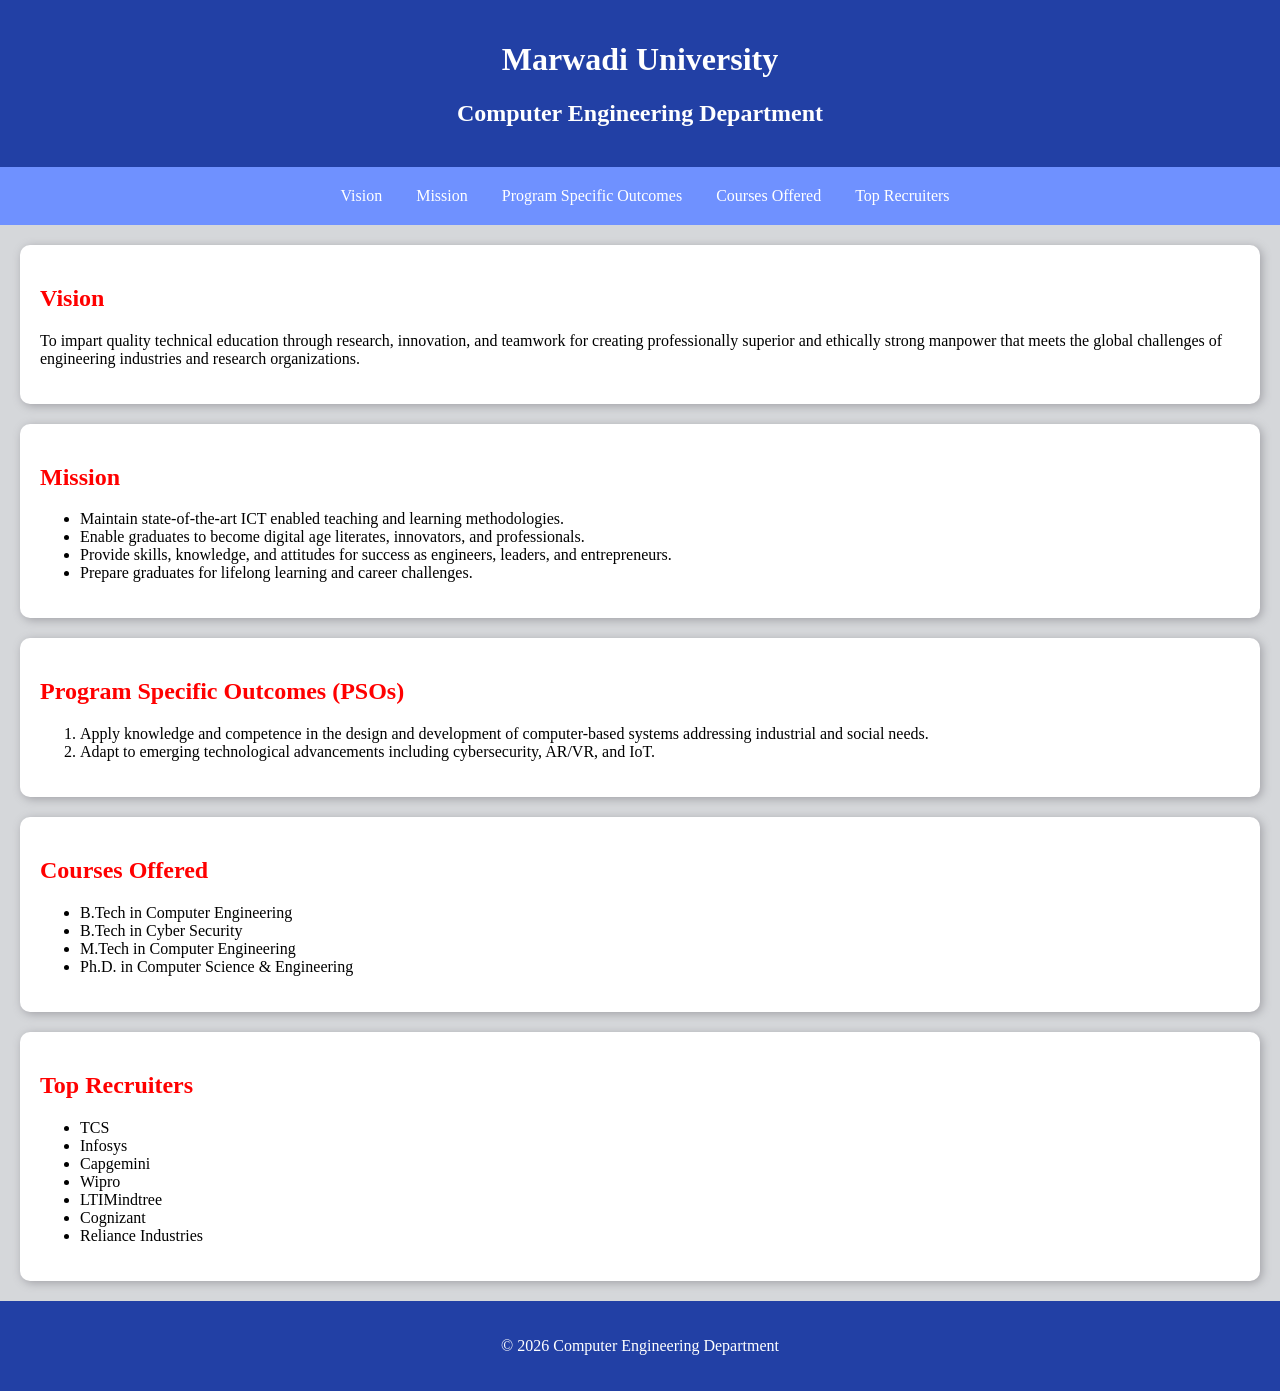
<file: Lab-4/index.html>
<!DOCTYPE html>
<html lang="en">
<head>
    <meta charset="UTF-8">
    <meta name="viewport" content="width=device-width, initial-scale=1.0">
    <title>Computer Engineering Department</title>
    <link rel="stylesheet" href="style.css">
</head>
<body>
    <!-- Header -->
    <header>
        <h1>Marwadi University</h1>
        <h2>Computer Engineering Department</h2>
    </header>

    <!-- Navigation -->
    <nav>
        <a href="#vision">Vision</a>
        <a href="#mission">Mission</a>
        <a href="#psos">Program Specific Outcomes</a>
        <a href="#courses">Courses Offered</a>
        <a href="#recruiters">Top Recruiters</a>
    </nav>

    <!-- Vision -->
    <section id="vision">
        <h2>Vision</h2>
        <p>
            To impart quality technical education through research, innovation,
            and teamwork for creating professionally superior and ethically
            strong manpower that meets the global challenges of engineering
            industries and research organizations.
        </p>
    </section>

    <!-- Mission -->
    <section id="mission">
        <h2>Mission</h2>
        <ul>
            <li>
                Maintain state-of-the-art ICT enabled teaching and learning
                methodologies.
            </li>

            <li>
                Enable graduates to become digital age literates, innovators,
                and professionals.
            </li>
            <li>
                Provide skills, knowledge, and attitudes for success as
                engineers, leaders, and entrepreneurs.
            </li>

            <li>
                Prepare graduates for lifelong learning and career challenges.
            </li>
        </ul>
    </section>

    <!-- Program Specific Outcomes -->
    <section id="psos">
        <h2>Program Specific Outcomes (PSOs)</h2>
        <ol>
            <li>
                Apply knowledge and competence in the design and development
                of computer-based systems addressing industrial and social
                needs.
            </li>
            <li>
                Adapt to emerging technological advancements including
                cybersecurity, AR/VR, and IoT.
            </li>
        </ol>
    </section>

    <!-- Courses Offered -->
    <section id="courses">
        <h2>Courses Offered</h2>
        <ul>
            <li>B.Tech in Computer Engineering</li>
            <li>B.Tech in Cyber Security</li>
            <li>M.Tech in Computer Engineering</li>
            <li>Ph.D. in Computer Science &amp; Engineering</li>
        </ul>
    </section>

    <!-- Top Recruiters -->
    <section id="recruiters">
        <h2>Top Recruiters</h2>

        <ul>
            <li>TCS</li>
            <li>Infosys</li>
            <li>Capgemini</li>
            <li>Wipro</li>
            <li>LTIMindtree</li>
            <li>Cognizant</li>
            <li>Reliance Industries</li>
        </ul>
    </section>

    <!-- Footer -->
    <footer>
        <p>&copy; 2026 Computer Engineering Department</p>
    </footer>
</body>
</html>
</file>
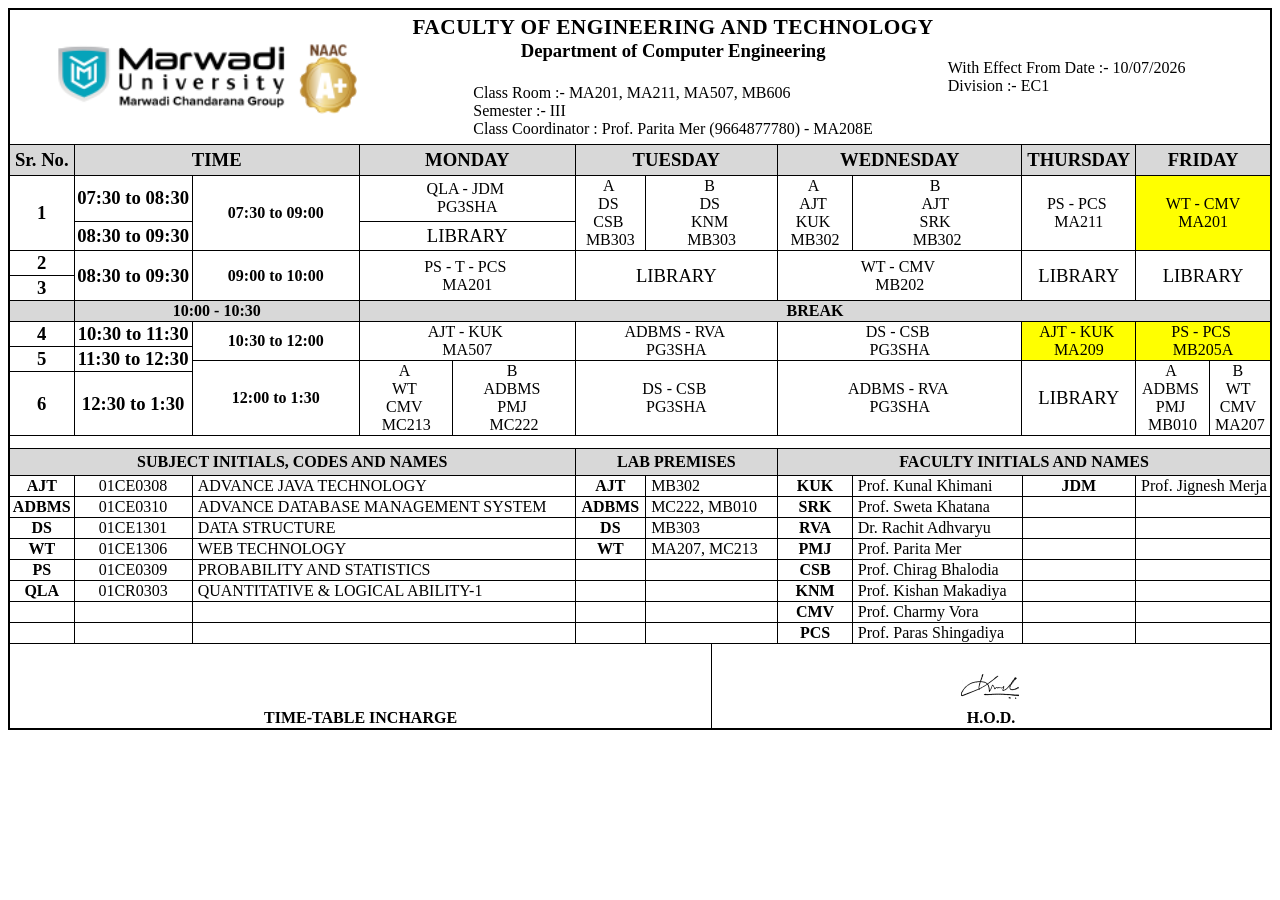
<file: Lab-1/Timetable.html>
<!DOCTYPE html>
<html lang="en">

<head>
    <meta charset="UTF-8">
    <meta name="viewport" content="width=device-width, initial-scale=1.0">
    <title>3 EC1 - Time-table</title>
</head>

<body>
    <table
        style="width: 100%; border-collapse: collapse; border: 2px solid black; font-family: Cambria, Georgia, 'Times New Roman', serif; font-size: 14pt;">
        <!-- Rows 1 to 7: Header Section -->
        <tr>
            <td rowspan="7" colspan="4" style="padding: 3px; text-align: center; vertical-align: middle;">
                <img src="img/mu-logo.png" width="300" style="display: block; margin: 0 auto;">
            </td>

            <td rowspan="7" colspan="10" style="padding: 5px; text-align: center; vertical-align: middle;">
                <b style="font-size:16pt; letter-spacing: 0.5px;">FACULTY OF ENGINEERING AND TECHNOLOGY</b><br>
                <b style="font-size:14pt;">Department of Computer Engineering</b><br><br>
                <div style="font-size:12pt; text-align:left; display:inline-block;">
                    Class Room :- MA201, MA211, MA507, MB606 <br>
                    Semester :- III <br>
                    Class Coordinator : Prof. Parita Mer (9664877780) - MA208E
                </div>
            </td>

            <td rowspan="7" colspan="7"
                style="padding: 5px; text-align: left; vertical-align: middle; font-size: 12pt;">
                With Effect From Date :- 10/07/2026<br>
                Division :- EC1
            </td>
        </tr>
        <tr></tr>
        <tr></tr>
        <tr></tr>
        <tr></tr>
        <tr></tr>
        <tr></tr>

        <!-- Row 8: Table Column Headers -->
        <tr style="background-color: #d8d8d8; text-align: center; font-weight: bold;">
            <td style="border: 1px solid black; padding: 4px;">Sr. No.</td>
            <td colspan="2" style="border: 1px solid black; padding: 4px;">TIME</td>
            <td colspan="4" style="border: 1px solid black; padding: 4px;">MONDAY</td>
            <td colspan="4" style="border: 1px solid black; padding: 4px;">TUESDAY</td>
            <td colspan="4" style="border: 1px solid black; padding: 4px;">WEDNESDAY</td>
            <td colspan="4" style="border: 1px solid black; padding: 4px;">THURSDAY</td>
            <td colspan="4" style="border: 1px solid black; padding: 4px;">FRIDAY</td>
        </tr>

        <!-- Rows 9-11: Sr. No 1 -->
        <tr>
            <td rowspan="3"
                style="border: 1px solid black; text-align: center; font-weight: bold; vertical-align: middle;">1</td>
            <td rowspan="2"
                style="border: 1px solid black; text-align: center; font-weight: bold; vertical-align: middle;">07:30 to
                08:30</td>
            <td rowspan="3"
                style="border: 1px solid black; text-align: center; font-weight: bold; vertical-align: middle; font-size: 12pt;">
                07:30 to 09:00</td>
            <td rowspan="2" colspan="4" style="border: 1px solid black; text-align: center; vertical-align: middle;">
                <pre style="margin: 0; font-family: inherit; font-size: 12pt;">QLA - JDM 
PG3SHA</pre>
            </td>
            <td rowspan="3" colspan="2" style="border: 1px solid black; text-align: center; vertical-align: middle;">
                <pre style="margin: 0; font-family: inherit; font-size: 12pt;">A 
DS 
CSB 
MB303</pre>
            </td>
            <td rowspan="3" colspan="2" style="border: 1px solid black; text-align: center; vertical-align: middle;">
                <pre style="margin: 0; font-family: inherit; font-size: 12pt;">B 
DS 
KNM 
MB303</pre>
            </td>
            <td rowspan="3" colspan="2" style="border: 1px solid black; text-align: center; vertical-align: middle;">
                <pre style="margin: 0; font-family: inherit; font-size: 12pt;">A 
AJT 
KUK 
MB302</pre>
            </td>
            <td rowspan="3" colspan="2" style="border: 1px solid black; text-align: center; vertical-align: middle;">
                <pre style="margin: 0; font-family: inherit; font-size: 12pt;">B 
AJT 
SRK 
MB302</pre>
            </td>
            <td rowspan="3" colspan="4" style="border: 1px solid black; text-align: center; vertical-align: middle;">
                <pre style="margin: 0; font-family: inherit; font-size: 12pt;">PS - PCS 
MA211</pre>
            </td>
            <td style="border: 1px solid black; background-color: yellow; text-align: center; vertical-align: middle;"
                rowspan="3" colspan="4">
                <pre style="margin: 0; font-family: inherit; font-size: 12pt;">WT - CMV
MA201</pre>
            </td>
        </tr>
        <tr></tr>
        <tr>
            <td style="border: 1px solid black; text-align: center; font-weight: bold; vertical-align: middle;">08:30 to
                09:30</td>
            <td colspan="4" style="border: 1px solid black; text-align: center; vertical-align: middle;">LIBRARY</td>
        </tr>

        <!-- Rows 12-14: Sr. No 2 & 3 -->
        <tr>
            <td rowspan="2"
                style="border: 1px solid black; text-align: center; font-weight: bold; vertical-align: middle;">2</td>
            <td rowspan="3"
                style="border: 1px solid black; text-align: center; font-weight: bold; vertical-align: middle;">08:30 to
                09:30</td>
            <td rowspan="3"
                style="border: 1px solid black; text-align: center; font-weight: bold; vertical-align: middle; font-size: 12pt;">
                09:00 to 10:00</td>
            <td rowspan="3" colspan="4" style="border: 1px solid black; text-align: center; vertical-align: middle;">
                <pre style="margin: 0; font-family: inherit; font-size: 12pt;">PS - T - PCS 
MA201</pre>
            </td>
            <td rowspan="3" colspan="4" style="border: 1px solid black; text-align: center; vertical-align: middle;">
                LIBRARY</td>
            <td rowspan="3" colspan="4" style="border: 1px solid black; text-align: center; vertical-align: middle;">
                <pre style="margin: 0; font-family: inherit; font-size: 12pt;">WT - CMV 
MB202</pre>
            </td>
            <td rowspan="3" colspan="4" style="border: 1px solid black; text-align: center; vertical-align: middle;">
                LIBRARY</td>
            <td rowspan="3" colspan="4" style="border: 1px solid black; text-align: center; vertical-align: middle;">
                LIBRARY</td>
        </tr>
        <tr></tr>
        <tr>
            <td style="border: 1px solid black; text-align: center; font-weight: bold; vertical-align: middle;">3</td>
        </tr>

        <!-- Row 15: BREAK -->
        <tr style="background-color: #d8d8d8; font-weight: bold;">
            <td style="border: 1px solid black;"></td>
            <td colspan="2" style="border: 1px solid black; text-align: center; font-size: 12pt;">10:00 - 10:30</td>
            <td colspan="20" style="border: 1px solid black; text-align: center; font-size: 12pt;">BREAK</td>
        </tr>

        <!-- Rows 16-18: Sr. No 4 & 5 -->
        <tr>
            <td rowspan="2"
                style="border: 1px solid black; text-align: center; font-weight: bold; vertical-align: middle;">4</td>
            <td rowspan="2"
                style="border: 1px solid black; text-align: center; font-weight: bold; vertical-align: middle;">10:30 to
                11:30</td>
            <td rowspan="3"
                style="border: 1px solid black; text-align: center; font-weight: bold; vertical-align: middle; font-size: 12pt;">
                10:30 to 12:00</td>
            <td rowspan="3" colspan="4" style="border: 1px solid black; text-align: center; vertical-align: middle;">
                <pre style="margin: 0; font-family: inherit; font-size: 12pt;">AJT - KUK 
MA507</pre>
            </td>
            <td rowspan="3" colspan="4" style="border: 1px solid black; text-align: center; vertical-align: middle;">
                <pre style="margin: 0; font-family: inherit; font-size: 12pt;">ADBMS - RVA 
PG3SHA</pre>
            </td>
            <td rowspan="3" colspan="4" style="border: 1px solid black; text-align: center; vertical-align: middle;">
                <pre style="margin: 0; font-family: inherit; font-size: 12pt;">DS - CSB 
PG3SHA</pre>
            </td>
            <td rowspan="3" colspan="4"
                style="border: 1px solid black; background-color: yellow; text-align: center; vertical-align: middle;">
                <pre style="margin: 0; font-family: inherit; font-size: 12pt;">AJT - KUK 
MA209</pre>
            </td>
            <td rowspan="3" colspan="4"
                style="border: 1px solid black; background-color: yellow; text-align: center; vertical-align: middle;">
                <pre style="margin: 0; font-family: inherit; font-size: 12pt;">PS - PCS 
MB205A</pre>
            </td>
        </tr>
        <tr></tr>
        <tr>
            <td rowspan="2"
                style="border: 1px solid black; text-align: center; font-weight: bold; vertical-align: middle;">5</td>
            <td rowspan="2"
                style="border: 1px solid black; text-align: center; font-weight: bold; vertical-align: middle;">11:30 to
                12:30</td>
        </tr>

        <!-- Rows 19-21: Sr. No 6 -->
        <tr>
            <td rowspan="3"
                style="border: 1px solid black; text-align: center; font-weight: bold; vertical-align: middle; font-size: 12pt;">
                12:00 to 1:30</td>
            <td rowspan="3" colspan="2" style="border: 1px solid black; text-align: center; vertical-align: middle;">
                <pre style="margin: 0; font-family: inherit; font-size: 12pt;">A 
WT 
CMV 
MC213</pre>
            </td>
            <td rowspan="3" colspan="2" style="border: 1px solid black; text-align: center; vertical-align: middle;">
                <pre style="margin: 0; font-family: inherit; font-size: 12pt;">B 
ADBMS 
PMJ 
MC222</pre>
            </td>
            <td rowspan="3" colspan="4" style="border: 1px solid black; text-align: center; vertical-align: middle;">
                <pre style="margin: 0; font-family: inherit; font-size: 12pt;">DS - CSB 
PG3SHA</pre>
            </td>
            <td rowspan="3" colspan="4" style="border: 1px solid black; text-align: center; vertical-align: middle;">
                <pre style="margin: 0; font-family: inherit; font-size: 12pt;">ADBMS - RVA 
PG3SHA</pre>
            </td>
            <td rowspan="3" colspan="4" style="border: 1px solid black; text-align: center; vertical-align: middle;">
                LIBRARY</td>
            <td rowspan="3" colspan="2" style="border: 1px solid black; text-align: center; vertical-align: middle;">
                <pre style="margin: 0; font-family: inherit; font-size: 12pt;">A 
ADBMS 
PMJ 
MB010</pre>
            </td>
            <td rowspan="3" colspan="2" style="border: 1px solid black; text-align: center; vertical-align: middle;">
                <pre style="margin: 0; font-family: inherit; font-size: 12pt;">B 
WT 
CMV 
MA207</pre>
            </td>
        </tr>
        <tr>
            <td rowspan="2"
                style="border: 1px solid black; text-align: center; font-weight: bold; vertical-align: middle;">6</td>
            <td rowspan="2"
                style="border: 1px solid black; text-align: center; font-weight: bold; vertical-align: middle;">12:30 to
                1:30</td>
        </tr>
        <tr></tr>

        <!-- Row 22: Spacer Row -->
        <tr>
            <td colspan="23" style="border: 1px solid black; height: 10px;"></td>
        </tr>

        <!-- Row 23: Legend Section Headers -->
        <tr style="background-color: #d8d8d8; font-weight: bold; text-align: center; font-size: 12pt;">
            <td colspan="7" style="border: 1px solid black; padding: 4px;">SUBJECT INITIALS, CODES AND NAMES</td>
            <td colspan="5" style="border: 1px solid black; padding: 4px;">LAB PREMISES</td>
            <td colspan="11" style="border: 1px solid black; padding: 4px;">FACULTY INITIALS AND NAMES</td>
        </tr>

        <!-- Rows 24-29: Legend Data Rows -->
        <tr>
            <td style="border: 1px solid black; font-weight: bold; text-align: center; font-size: 12pt;">AJT</td>
            <td style="border: 1px solid black; font-size: 12pt; text-align: center;">01CE0308</td>
            <td colspan="5" style="border: 1px solid black; font-size: 12pt; text-align: left; padding-left: 5px;">
                ADVANCE JAVA TECHNOLOGY</td>
            <td style="border: 1px solid black; font-weight: bold; text-align: center; font-size: 12pt;">AJT</td>
            <td colspan="4" style="border: 1px solid black; font-size: 12pt; text-align: left; padding-left: 5px;">MB302
            </td>
            <td style="border: 1px solid black; font-weight: bold; text-align: center; font-size: 12pt;">KUK</td>
            <td colspan="4" style="border: 1px solid black; font-size: 12pt; text-align: left; padding-left: 5px;">Prof.
                Kunal Khimani</td>
            <td style="border: 1px solid black; font-weight: bold; text-align: center; font-size: 12pt;">JDM</td>
            <td colspan="5" style="border: 1px solid black; font-size: 12pt; text-align: left; padding-left: 5px;">Prof.
                Jignesh Merja</td>
        </tr>
        <tr>
            <td style="border: 1px solid black; font-weight: bold; text-align: center; font-size: 12pt;">ADBMS</td>
            <td style="border: 1px solid black; font-size: 12pt; text-align: center;">01CE0310</td>
            <td colspan="5" style="border: 1px solid black; font-size: 12pt; text-align: left; padding-left: 5px;">
                ADVANCE DATABASE MANAGEMENT SYSTEM</td>
            <td style="border: 1px solid black; font-weight: bold; text-align: center; font-size: 12pt;">ADBMS</td>
            <td colspan="4" style="border: 1px solid black; font-size: 12pt; text-align: left; padding-left: 5px;">
                MC222, MB010</td>
            <td style="border: 1px solid black; font-weight: bold; text-align: center; font-size: 12pt;">SRK</td>
            <td colspan="4" style="border: 1px solid black; font-size: 12pt; text-align: left; padding-left: 5px;">Prof.
                Sweta Khatana</td>
            <td style="border: 1px solid black;"></td>
            <td colspan="5" style="border: 1px solid black;"></td>
        </tr>
        <tr>
            <td style="border: 1px solid black; font-weight: bold; text-align: center; font-size: 12pt;">DS</td>
            <td style="border: 1px solid black; font-size: 12pt; text-align: center;">01CE1301</td>
            <td colspan="5" style="border: 1px solid black; font-size: 12pt; text-align: left; padding-left: 5px;">DATA
                STRUCTURE</td>
            <td style="border: 1px solid black; font-weight: bold; text-align: center; font-size: 12pt;">DS</td>
            <td colspan="4" style="border: 1px solid black; font-size: 12pt; text-align: left; padding-left: 5px;">MB303
            </td>
            <td style="border: 1px solid black; font-weight: bold; text-align: center; font-size: 12pt;">RVA</td>
            <td colspan="4" style="border: 1px solid black; font-size: 12pt; text-align: left; padding-left: 5px;">Dr.
                Rachit Adhvaryu</td>
            <td style="border: 1px solid black;"></td>
            <td colspan="5" style="border: 1px solid black;"></td>
        </tr>
        <tr>
            <td style="border: 1px solid black; font-weight: bold; text-align: center; font-size: 12pt;">WT</td>
            <td style="border: 1px solid black; font-size: 12pt; text-align: center;">01CE1306</td>
            <td colspan="5" style="border: 1px solid black; font-size: 12pt; text-align: left; padding-left: 5px;">WEB
                TECHNOLOGY</td>
            <td style="border: 1px solid black; font-weight: bold; text-align: center; font-size: 12pt;">WT</td>
            <td colspan="4" style="border: 1px solid black; font-size: 12pt; text-align: left; padding-left: 5px;">
                MA207, MC213</td>
            <td style="border: 1px solid black; font-weight: bold; text-align: center; font-size: 12pt;">PMJ</td>
            <td colspan="4" style="border: 1px solid black; font-size: 12pt; text-align: left; padding-left: 5px;">Prof.
                Parita Mer</td>
            <td style="border: 1px solid black;"></td>
            <td colspan="5" style="border: 1px solid black;"></td>
        </tr>
        <tr>
            <td style="border: 1px solid black; font-weight: bold; text-align: center; font-size: 12pt;">PS</td>
            <td style="border: 1px solid black; font-size: 12pt; text-align: center;">01CE0309</td>
            <td colspan="5" style="border: 1px solid black; font-size: 12pt; text-align: left; padding-left: 5px;">
                PROBABILITY AND STATISTICS</td>
            <td style="border: 1px solid black;"></td>
            <td colspan="4" style="border: 1px solid black;"></td>
            <td style="border: 1px solid black; font-weight: bold; text-align: center; font-size: 12pt;">CSB</td>
            <td colspan="4" style="border: 1px solid black; font-size: 12pt; text-align: left; padding-left: 5px;">Prof.
                Chirag Bhalodia</td>
            <td style="border: 1px solid black;"></td>
            <td colspan="5" style="border: 1px solid black;"></td>
        </tr>
        <tr>
            <td style="border: 1px solid black; font-weight: bold; text-align: center; font-size: 12pt;">QLA</td>
            <td style="border: 1px solid black; font-size: 12pt; text-align: center;">01CR0303</td>
            <td colspan="5" style="border: 1px solid black; font-size: 12pt; text-align: left; padding-left: 5px;">
                QUANTITATIVE & LOGICAL ABILITY-1</td>
            <td style="border: 1px solid black;"></td>
            <td colspan="4" style="border: 1px solid black;"></td>
            <td style="border: 1px solid black; font-weight: bold; text-align: center; font-size: 12pt;">KNM</td>
            <td colspan="4" style="border: 1px solid black; font-size: 12pt; text-align: left; padding-left: 5px;">Prof.
                Kishan Makadiya</td>
            <td style="border: 1px solid black;"></td>
            <td colspan="5" style="border: 1px solid black;"></td>
        </tr>

        <!-- Rows 30-31: Extra Legend Padding Rows -->
        <tr>
            <td style="border: 1px solid black;"></td>
            <td style="border: 1px solid black;"></td>
            <td colspan="5" style="border: 1px solid black;"></td>
            <td style="border: 1px solid black;"></td>
            <td colspan="4" style="border: 1px solid black;"></td>
            <td style="border: 1px solid black; font-weight: bold; text-align: center; font-size: 12pt;">CMV</td>
            <td colspan="4" style="border: 1px solid black; font-size: 12pt; text-align: left; padding-left: 5px;">Prof.
                Charmy Vora</td>
            <td style="border: 1px solid black;"></td>
            <td colspan="5" style="border: 1px solid black;"></td>
        </tr>
        <tr>
            <td style="border: 1px solid black;"></td>
            <td style="border: 1px solid black;"></td>
            <td colspan="5" style="border: 1px solid black;"></td>
            <td style="border: 1px solid black;"></td>
            <td colspan="4" style="border: 1px solid black;"></td>
            <td style="border: 1px solid black; font-weight: bold; text-align: center; font-size: 12pt;">PCS</td>
            <td colspan="4" style="border: 1px solid black; font-size: 12pt; text-align: left; padding-left: 5px;">Prof.
                Paras Shingadiya</td>
            <td style="border: 1px solid black;"></td>
            <td colspan="5" style="border: 1px solid black;"></td>
        </tr>


        <tr style="height:85px;">

            <td colspan="10" style="border:1px solid black; text-align:center; vertical-align:bottom;">

                <div style="font-weight:bold; font-size:12pt; margin-top:45px;">
                    TIME-TABLE INCHARGE
                </div>
            </td>

            <td colspan="13" style="border:1px solid black; text-align:center; vertical-align:bottom;">

                <img src="img/Sign.png" height="40" style="display:block; margin:0 auto 5px auto;">

                <div style="font-weight:bold; font-size:12pt;">
                    H.O.D.
                </div>

            </td>

        </tr>
    </table>
</body>

</html>
</file>
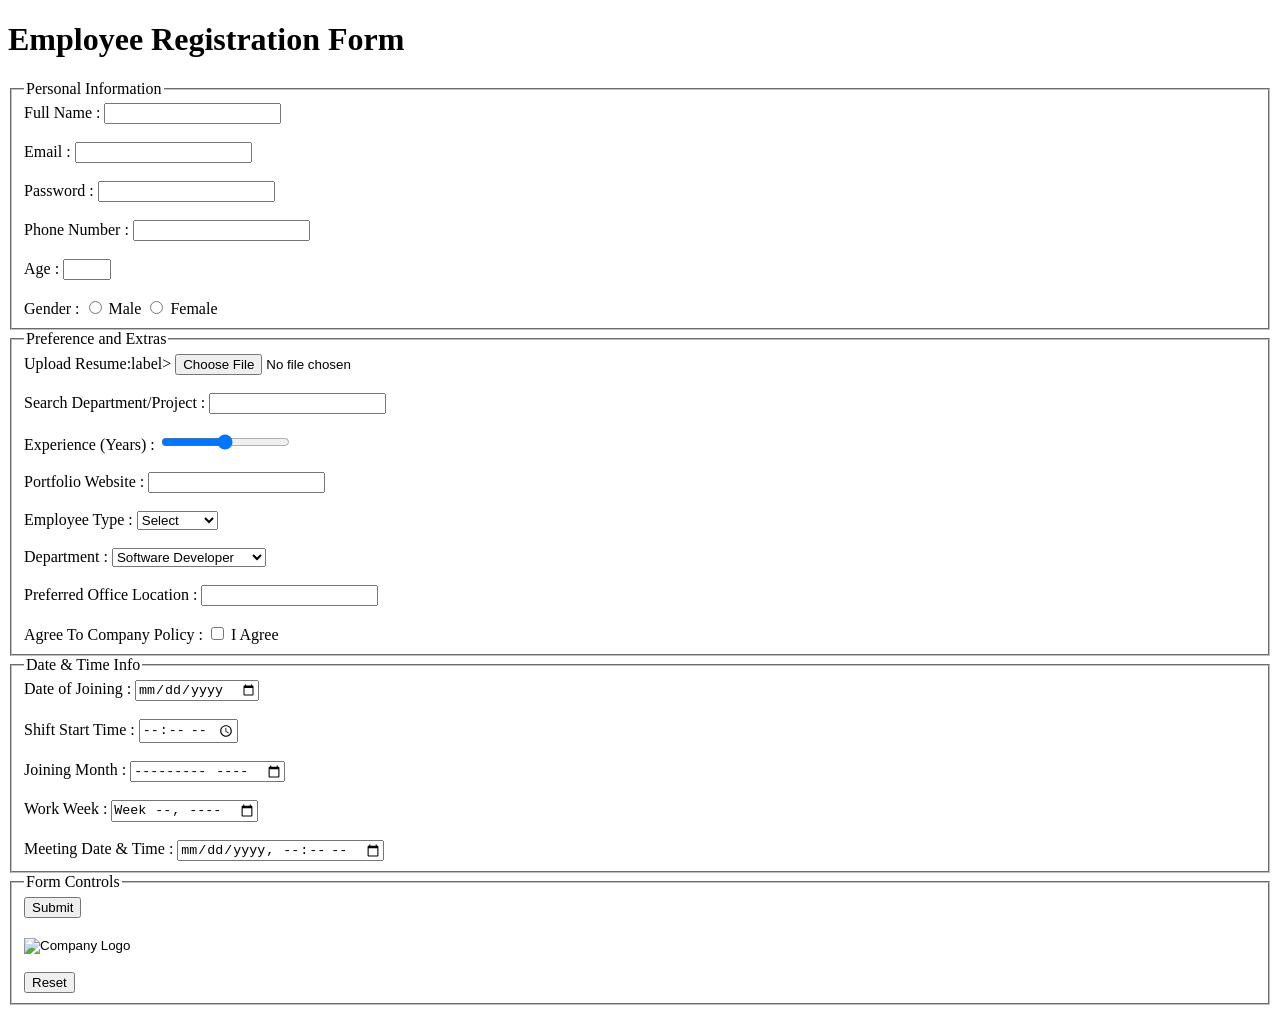
<file: Lab-2/EmployeeRegForm.html>
<!DOCTYPE html>
<html lang="en">

<head>
    <meta charset="UTF-8">
    <meta name="viewport" content="width=device-width, initial-scale=1.0">
    <title>Employee Registration Form</title>
</head>

<body>

    <h1>Employee Registration Form</h1>

    <form>

        <fieldset>

            <legend>Personal Information</legend>

            <label>Full Name :</label>
            <input type="text" name="emp_fullname" required minlength="3" maxlength="50">
            <br><br>

            <label>Email :</label>
            <input type="email" name="emp_email" required>
            <br><br>

            <label>Password :</label>
            <input type="password"
                   name="emp_password"
                   required
                   minlength="8"
                   pattern="(?=.*\d)(?=.*[a-zA-Z]).{8,}"
                   title="Password must be at least 8 characters and include letters and numbers">
            <br><br>

            <label>Phone Number :</label>
            <input type="tel"
                   name="emp_phone"
                   required
                   pattern="[0-9]{10}"
                   title="Enter a 10 digit phone number">
            <br><br>

            <label>Age :</label>
            <input type="number"
                   name="emp_age"
                   required
                   min="18"
                   max="65">
            <br><br>

            <label>Gender :</label>
            <input type="radio" name="emp_gender" value="Male" required> Male
            <input type="radio" name="emp_gender" value="Female" required> Female

        </fieldset>

        <fieldset>

            <legend>Preference and Extras</legend>

            <label>Upload Resume:label>
            <input type="file" name="emp_doc" accept="image/*" required>
            <br><br>

            <label>Search Department/Project :</label>
            <input type="search" name="emp_search" required>
            <br><br>

            <label>Experience (Years) :</label>
            <input type="range" name="emp_experience" min="0" max="40" required>
            <br><br>

            <label>Portfolio Website :</label>
            <input type="url"
                   name="emp_website"
                   required
                   pattern="https://.*"
                   title="URL must start with https://">
            <br><br>

            <label>Employee Type :</label>
            <select name="emp_type" required>
                <option value="">Select</option>
                <option value="FT">Full-Time</option>
                <option value="PT">Part-Time</option>
                <option value="Contract">Contract</option>
                <option value="Intern">Intern</option>
            </select>

            <br><br>

            <label>Department :</label>

            <select name="emp_department" required>
                <optgroup label="Departments">
                <option value="Software Developer">Software Developer</option>
                <option value="HR">HR</option>
                <option value="Finance">Finance</option>
                <option value="Marketing">Marketing</option>
                </optgroup>
            </select>

            <br><br>

            <label>Preferred Office Location :</label>

            <input list="offices" name="emp_office" required>

            <datalist id="offices">
                <option>USA</option>
                <option>UK</option>
                <option>INDIA</option>
                <option>JAPAN</option>
            </datalist>

            <br><br>

            <label>Agree To Company Policy :</label>
            <input type="checkbox" name="emp_agree" required> I Agree

        </fieldset>

        <fieldset>

            <legend>Date & Time Info</legend>

            <label>Date of Joining :</label>
            <input type="date" name="emp_joining_date" required>
            <br><br>

            <label>Shift Start Time :</label>
            <input type="time" name="emp_shift_time" required>
            <br><br>

            <label>Joining Month :</label>
            <input type="month" name="emp_joining_month" required>
            <br><br>

            <label>Work Week :</label>
            <input type="week" name="emp_work_week" required>
            <br><br>

            <label>Meeting Date & Time :</label>
            <input type="datetime-local" name="emp_meeting" required>

        </fieldset>

        <fieldset>

            <legend>Form Controls</legend>

            <button type="submit">Submit</button>

            <br><br>

            <input type="image" src="" alt="Company Logo">

            <br><br>

            <input type="reset">

        </fieldset>

    </form>

</body>

</html>
</file>
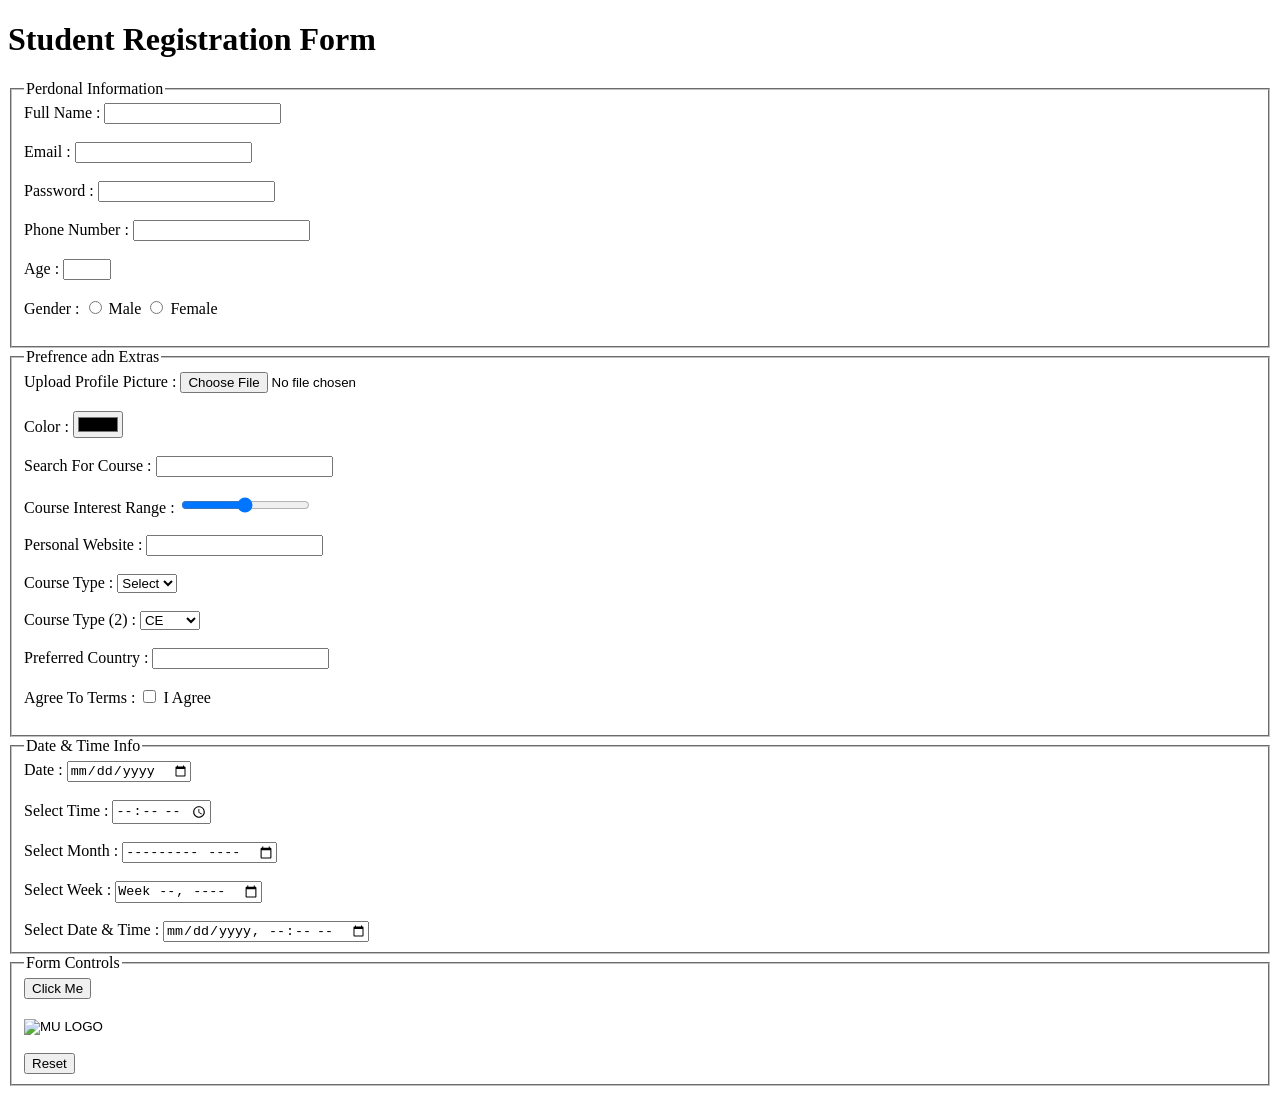
<file: Lab-2/studentRegFrom.html>
<!DOCTYPE html>
<html lang="en">

<head>
    <meta charset="UTF-8">
    <meta name="viewport" content="width=device-width, initial-scale=1.0">
    <title>Student Registration Form</title>
</head>

<body>

    <h1>Student Registration Form</h1>

    <form>

        <fieldset>

            <legend>Perdonal Information</legend>

            <label>Full Name :</label>
            <input type="text" name="fullname" required minlength="3" maxlength="50">
            <br><br>

            <label>Email :</label>
            <input type="email" name="email" required>
            <br><br>

            <label>Password :</label>
            <input type="password"
                   name="password"
                   required
                   minlength="8"
                   pattern="(?=.*\d)(?=.*[a-zA-Z]).{8,}"
                   title="Password must be at least 8 characters and include letters and numbers">
            <br><br>

            <label>Phone Number :</label>
            <input type="tel"
                   name="phone"
                   required
                   pattern="[0-9]{10}"
                   title="Enter a 10 digit phone number">
            <br><br>

            <label>Age :</label>
            <input type="number"
                   name="age"
                   required
                   min="16"
                   max="60">
            <br><br>

            <label>Gender :</label>
            <input type="radio" name="gender" value="Male" required> Male
            <input type="radio" name="gender" value="Female" required> Female
            <br><br>

        </fieldset>

        <fieldset>

            <legend>Prefrence adn Extras</legend>

            <label>Upload Profile Picture :</label>
            <input type="file" name="profile_pic" accept="image/*" required>
            <br><br>

            <label>Color :</label>
            <input type="color" name="color" required>
            <br><br>

            <label>Search For Course :</label>
            <input type="search" name="course_search" required>
            <br><br>

            <label>Course Interest Range :</label>
            <input type="range" name="course_interest" min="0" max="100" required>
            <br><br>

            <label>Personal Website :</label>
            <input type="url"
                   name="website"
                   required
                   pattern="https://.*"
                   title="URL must start with https://">
            <br><br>

            <label>Course Type :</label>
            <select name="course_type" required>
                <option value="">Select</option>
                <option value="CE">CE</option>
                <option value="EE">EE</option>
                <option value="ME">ME</option>
                <option value="CIV">CIV</option>
            </select>

            <br><br>

            <label>Course Type (2) :</label>

            <select name="course_type_2" required>
                <optgroup label="Engineering">
                    <option value="CE">CE</option>
                    <option value="EE">EE</option>
                    <option value="ME">ME</option>
                    <option value="CIV">CIV</option>
                </optgroup>
            </select>

            <br><br>

            <label>Preferred Country :</label>

            <input list="countries" name="country" required>

            <datalist id="countries">
                <option>USA</option>
                <option>UK</option>
                <option>INDIA</option>
                <option>JAPAN</option>
            </datalist>

            <br><br>

            <label>Agree To Terms :</label>
            <input type="checkbox" name="agree" required> I Agree

            <br><br>

        </fieldset>

        <fieldset>

            <legend>Date & Time Info</legend>

            <label>Date :</label>
            <input type="date" name="dob" required>
            <br><br>

            <label>Select Time :</label>
            <input type="time" name="time" required>
            <br><br>

            <label>Select Month :</label>
            <input type="month" name="month" required>
            <br><br>

            <label>Select Week :</label>
            <input type="week" name="week" required>
            <br><br>

            <label>Select Date & Time :</label>
            <input type="datetime-local" name="datetime" required>

        </fieldset>

        <fieldset>

            <legend>Form Controls</legend>

            <button type="submit">Click Me</button>

            <br><br>

            <input type="image" src="" alt="MU LOGO">

            <br><br>

            <input type="reset">

        </fieldset>

    </form>

</body>

</html>
</file>
<file: Lab-4/style.css>
body {
    background-color: rgb(213, 215, 218);
    margin: 0px;
}

header {
    background-color: rgb(34, 64, 165);
    color: white;
    text-align: center;
    padding: 20px;
}

nav {
    background-color: rgb(111, 145, 255);
    padding: 20px;
    text-align: center;
}

nav a {
    color: white;
    text-decoration: none;
    margin-left: 10px;
    padding: 10px;
}

nav a:hover {
    color: rgb(34, 64, 165);
    text-decoration: underline;
    text-underline-offset: 5px;
}

section {
    background-color: white;
    margin: 20px;
    padding: 20px;
    border-radius: 10px;
    box-shadow: 2px 2px 10px rgb(161, 161, 166);
}

section h2{
    color: red;
}

footer {
    background-color:  rgb(34, 64, 165);
    color: white;
    padding: 20px;
    text-align: center;
}
</file>
